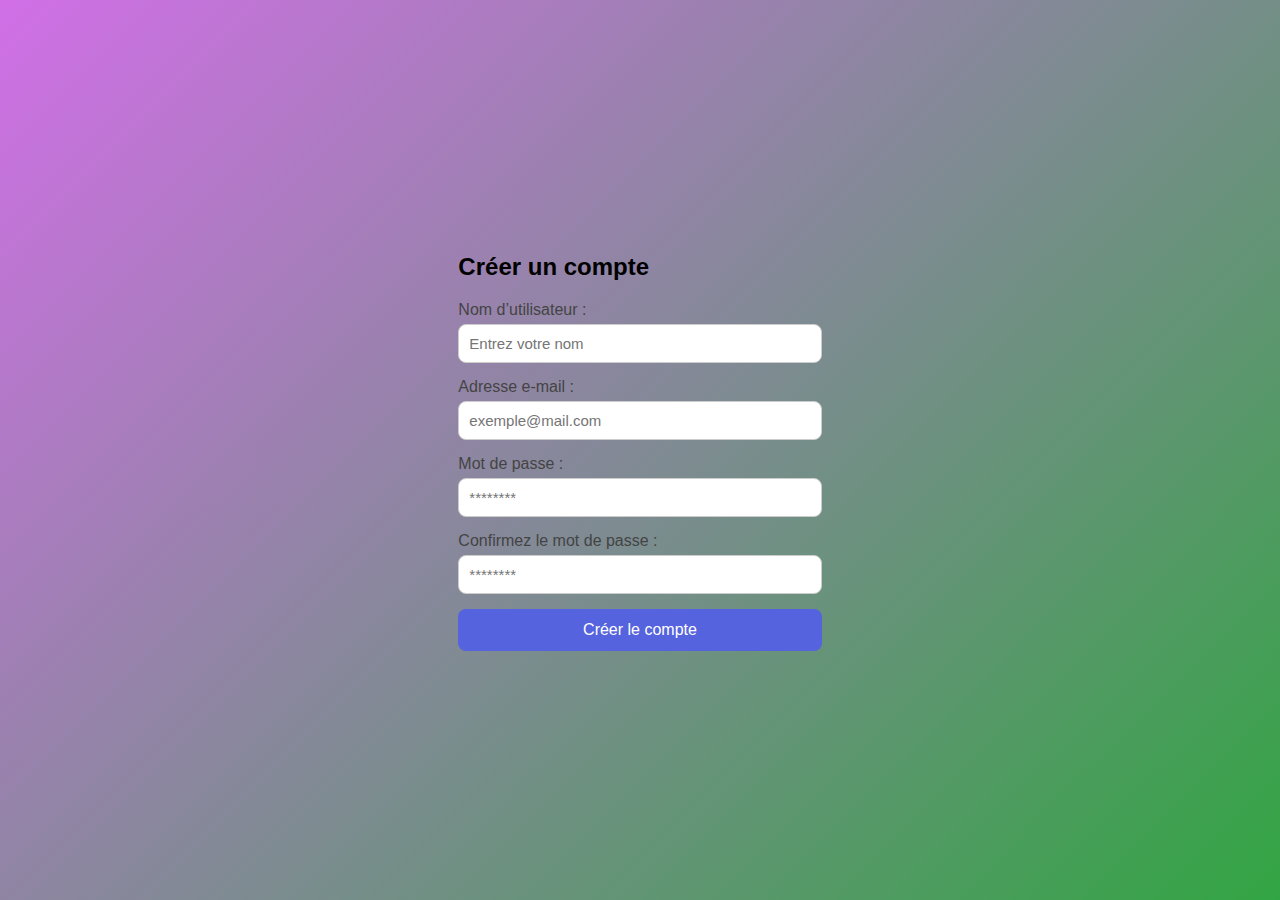
<file: menu 1.html>
<html lang="fr">

<head>
    <meta charset="UTF-8">
    <meta name="viewport" content="width=device-width, initial-scale=1.0">
    <title>Document</title>
    <link rel="stylesheet" href="menu 1.css">
</head>

<body>
    <form action="/inscription" method="POST">
        <h2>Créer un compte</h2>

        <label for="nom">Nom d’utilisateur :</label>
        <input type="text" id="nom" name="nom" placeholder="Entrez votre nom" required>

        <label for="email">Adresse e-mail :</label>
        <input type="email" id="email" name="email" placeholder="exemple@mail.com" required>

        <label for="password">Mot de passe :</label>
        <input type="password" id="password" name="password" placeholder="********" required>

        <label for="confirm">Confirmez le mot de passe :</label>
        <input type="password" id="confirm" name="confirm" placeholder="********" required>

        <button type="submit">Créer le compte</button>
    </form>


</body>

</html>
</file>
<file: menu 1.css>
/* --- STYLE GLOBAL --- */
body {
    font-family: 'Poppins', sans-serif;
    background: linear-gradient(135deg, #d16fe7, #32a543);
    display: flex;
    justify-content: center;
    align-items: center;
    height: 100vh;
    margin: 0;
}

/* --- CONTAINER DU FORMULAIRE --- */
.form-container {
    background-color: #fff;
    padding: 30px 40px;
    border-radius: 15px;
    box-shadow: 0 10px 25px rgba(0, 0, 0, 0.1);
    width: 350px;
    animation: fadeIn 0.8s ease;
}

.form-container h2 {
    text-align: center;
    margin-bottom: 25px;
    color: #333;
}

/* --- CHAMPS DE TEXTE --- */
label {
    display: block;
    margin-bottom: 5px;
    color: #444;
    font-weight: 500;
}

input {
    width: 100%;
    padding: 10px;
    margin-bottom: 15px;
    border: 1px solid #ccc;
    border-radius: 8px;
    font-size: 15px;
    transition: border-color 0.3s;
}

input:focus {
    border-color: #5563DE;
    outline: none;
    box-shadow: 0 0 5px rgba(85, 99, 222, 0.3);
}

/* --- BOUTON --- */
button {
    width: 100%;
    padding: 12px;
    background-color: #5563DE;
    color: white;
    border: none;
    border-radius: 8px;
    font-size: 16px;
    cursor: pointer;
    transition: background-color 0.3s;
}

button:hover {
    background-color: #4050c0;
}

/* --- ANIMATION --- */
@keyframes fadeIn {
    from {
        opacity: 0;
        transform: translateY(20px);
    }

    to {
        opacity: 1;
        transform: translateY(0);
    }
}

/* --- LIEN --- */
.login-link {
    text-align: center;
    margin-top: 10px;
    font-size: 14px;
}

.login-link a {
    color: #5563DE;
    text-decoration: none;
}

.login-link a:hover {
    text-decoration: underline;
}
</file>
